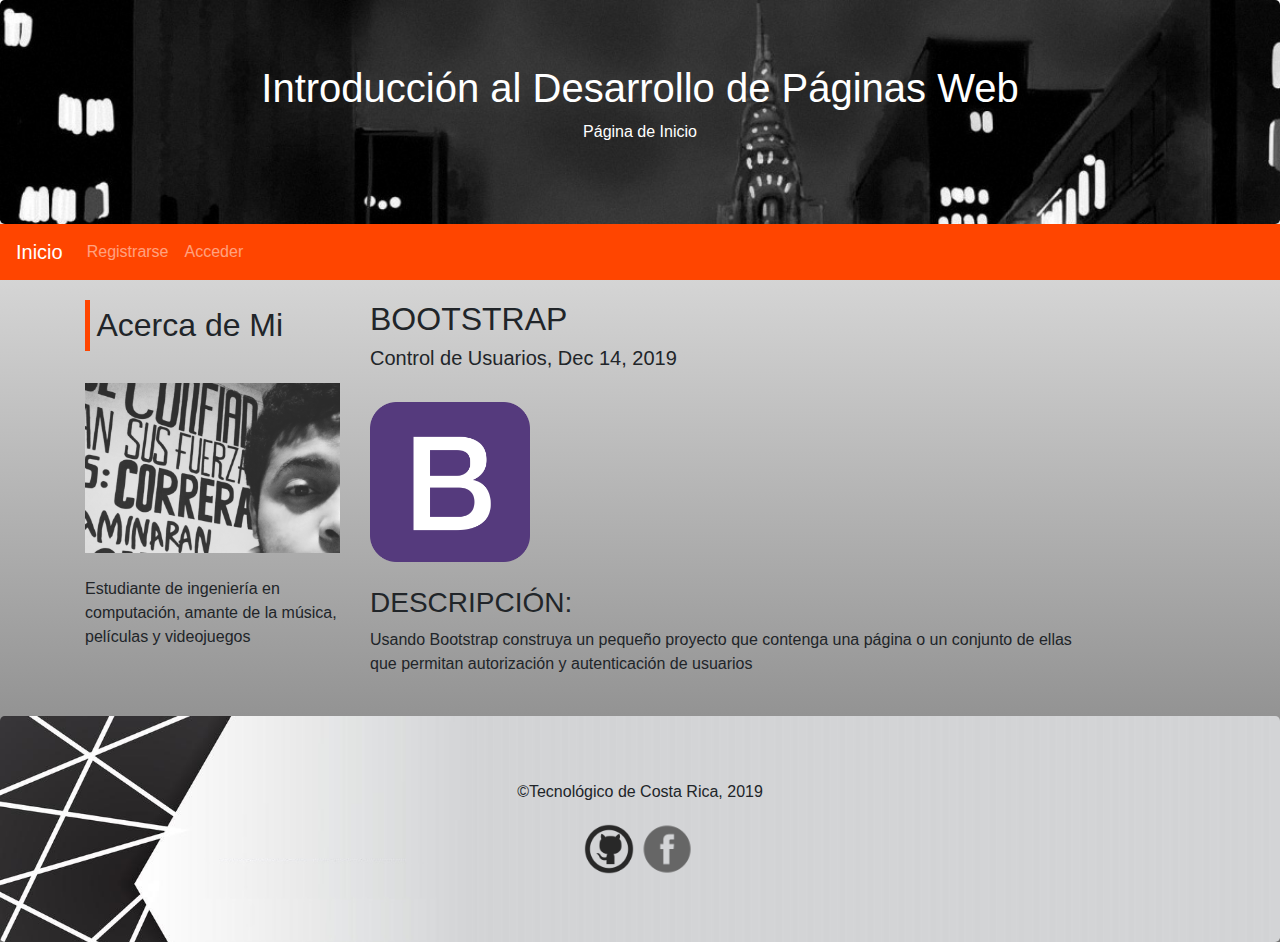
<file: index.html>
<!DOCTYPE html>
<html lang="en">
<head>
  <title>Inicio</title>
  <meta charset="utf-8">
  <meta name="viewport" content="width=device-width, initial-scale=1">
  <link rel="stylesheet" href="https://maxcdn.bootstrapcdn.com/bootstrap/4.4.1/css/bootstrap.min.css">
  <script src="https://ajax.googleapis.com/ajax/libs/jquery/3.4.1/jquery.min.js"></script>
  <script src="https://cdnjs.cloudflare.com/ajax/libs/popper.js/1.16.0/umd/popper.min.js"></script>
  <script src="https://maxcdn.bootstrapcdn.com/bootstrap/4.4.1/js/bootstrap.min.js"></script>
  <link rel="stylesheet" type="text/css" href="CSS/estilosinicio.css">
</head>
<body>

<div class="jumbotron text-center" style="margin-bottom:0" id = "encabezadoinicio">
  <h1 id = "datosencabezadoinicio">Introducción al Desarrollo de Páginas Web</h1>
  <p id = "datosencabezadoinicio">Página de Inicio</p> 
</div>

<nav class="navbar navbar-expand-sm navbar-dark" id="bg-orange">
  <a class="navbar-brand" href="index.html">Inicio</a>
  <button class="navbar-toggler" type="button" data-toggle="collapse" data-target="#collapsibleNavbar">
    <span class="navbar-toggler-icon"></span>
  </button>
  <div class="collapse navbar-collapse" id="collapsibleNavbar">
    <ul class="navbar-nav">
      <li class="nav-item">
        <a class="nav-link" href="registro.html">Registrarse</a>
      </li>
      <li class="nav-item">
        <a class="nav-link" href="autenticacion.html">Acceder</a>
      </li> 
    </ul>
  </div>  
</nav>

<div class="container" style="margin-top:20px">
  <div class="row">
    <div class="col-sm-3">
      <h2 id="acercadetitle">Acerca de Mi</h2>
      <br>
      <div class="mifoto"></div>
      <br>
      <p>Estudiante de ingeniería en computación, amante de la música, películas y videojuegos</p>
      
    </div>
    <div class="col-sm-8">
      <h2>BOOTSTRAP</h2>
      <h5>Control de Usuarios, Dec 14, 2019</h5>
      <br>
      <div class="bootstrapimg"></div>
      <br>
      <h3>DESCRIPCIÓN:</h3>
      <p>Usando Bootstrap construya un pequeño proyecto que contenga una página o un conjunto de ellas que permitan autorización y autenticación de usuarios</p>
      <br>
    </div>
  </div>
</div>

<div class="jumbotron text-center" style="margin-bottom:0" id = "piepagina">
  <p>©Tecnológico de Costa Rica, 2019</p>
  <a href="https://github.com/ArlemGabriel/PortafolioWeb">
      <img src="Recursos/icongit.png" alt="Icono Git" id="icongit">
  </a>
  <a href="https://www.facebook.com/arlemgabriel.brenesaguilar">
    <img src="Recursos/iconfb.png" alt="Icono Facebook" width="200" height="200" id="iconfb">
</a>
</div>

</body>
</html>
</file>
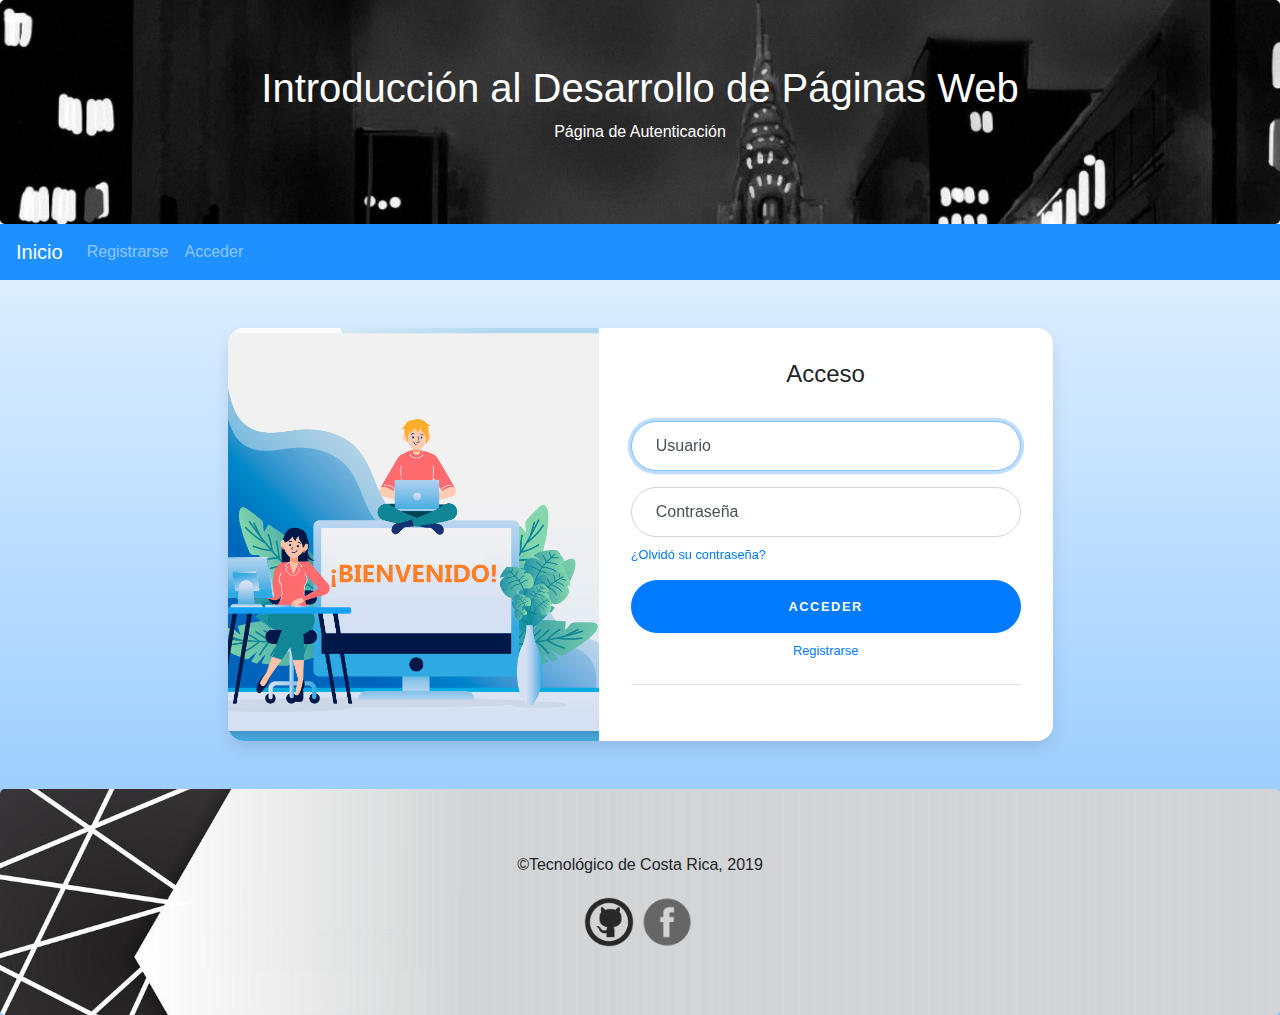
<file: autenticacion.html>
<!DOCTYPE html>
<html lang="en">
<head>
  <title>Acceso de Usuarios</title>
  <meta charset="utf-8">
  <meta name="viewport" content="width=device-width, initial-scale=1">
  <link rel="stylesheet" href="https://maxcdn.bootstrapcdn.com/bootstrap/4.4.1/css/bootstrap.min.css">
  <script src="https://ajax.googleapis.com/ajax/libs/jquery/3.4.1/jquery.min.js"></script>
  <script src="https://cdnjs.cloudflare.com/ajax/libs/popper.js/1.16.0/umd/popper.min.js"></script>
  <script src="https://maxcdn.bootstrapcdn.com/bootstrap/4.4.1/js/bootstrap.min.js"></script>
  <link rel="stylesheet" type="text/css" href="CSS/estilosautenticacion.css">
  <script src="js/autenticacion.js"></script>
</head>
<body>

<div class="jumbotron text-center" style="margin-bottom:0" id = "encabezadoinicio">
  <h1 id = "datosencabezadoinicio">Introducción al Desarrollo de Páginas Web</h1>
  <p id = "datosencabezadoinicio">Página de Autenticación</p>
</div>

<nav class="navbar navbar-expand-sm navbar-dark" id="bg-orange">
  <a class="navbar-brand" href="index.html">Inicio</a>
  <button class="navbar-toggler" type="button" data-toggle="collapse" data-target="#collapsibleNavbar">
    <span class="navbar-toggler-icon"></span>
  </button>
  <div class="collapse navbar-collapse" id="collapsibleNavbar">
    <ul class="navbar-nav">
      <li class="nav-item">
        <a class="nav-link" href="registro.html">Registrarse</a>
      </li>
      <li class="nav-item">
        <a class="nav-link" href="autenticacion.html">Acceder</a>
      </li> 
    </ul>
  </div>  
</nav>
<div class="container">
  <div class="row">
    <div class="col-lg-10 col-xl-9 mx-auto">
      <div class="card card-signin flex-row my-5">
        <div class="card-img-left d-none d-md-flex">
           <!-- Background image for card set in CSS! -->
        </div>
        <div class="card-body">
          <h5 class="card-title text-center">Acceso</h5>
          <form class="form-signin" action="perfilusuario.html" onsubmit="return validarusuariotemp();">
            <div class="form-label-group">
              <input type="text" id="authusuario" class="form-control" placeholder="Authusername" required autofocus>
              <label for="authusuario">Usuario</label>
            </div>

            <div class="form-label-group">
              <input type="password" id="authpass" class="form-control" placeholder="Authpassword" required>
              <label for="authpass">Contraseña</label>
              <a class="d-block text-left mt-2 small" href="recuperarcontraseña.html">¿Olvidó su contraseña?</a>
            </div>

            <div class="alert alert-danger fade show" style="display:none;" role="alert" id="authalert">
              <strong>Error: </strong> Usuario Inválido
            </div>
            <button class="btn btn-lg btn-primary btn-block text-uppercase" type="submit">Acceder</button>
            <a class="d-block text-center mt-2 small" href="registro.html">Registrarse</a>
            <hr class="my-4">
          </form>
        </div>
      </div>
    </div>
  </div>
</div>

<div class="jumbotron text-center" style="margin-bottom:0" id = "piepagina">
  <p>©Tecnológico de Costa Rica, 2019</p>
  <a href="https://github.com/ArlemGabriel/PortafolioWeb">
      <img src="Recursos/icongit.png" alt="Icono Git" id="icongit">
  </a>
  <a href="https://www.facebook.com/arlemgabriel.brenesaguilar">
    <img src="Recursos/iconfb.png" alt="Icono Facebook" width="200" height="200" id="iconfb">
</a>
</div>

</body>
</html>
</file>
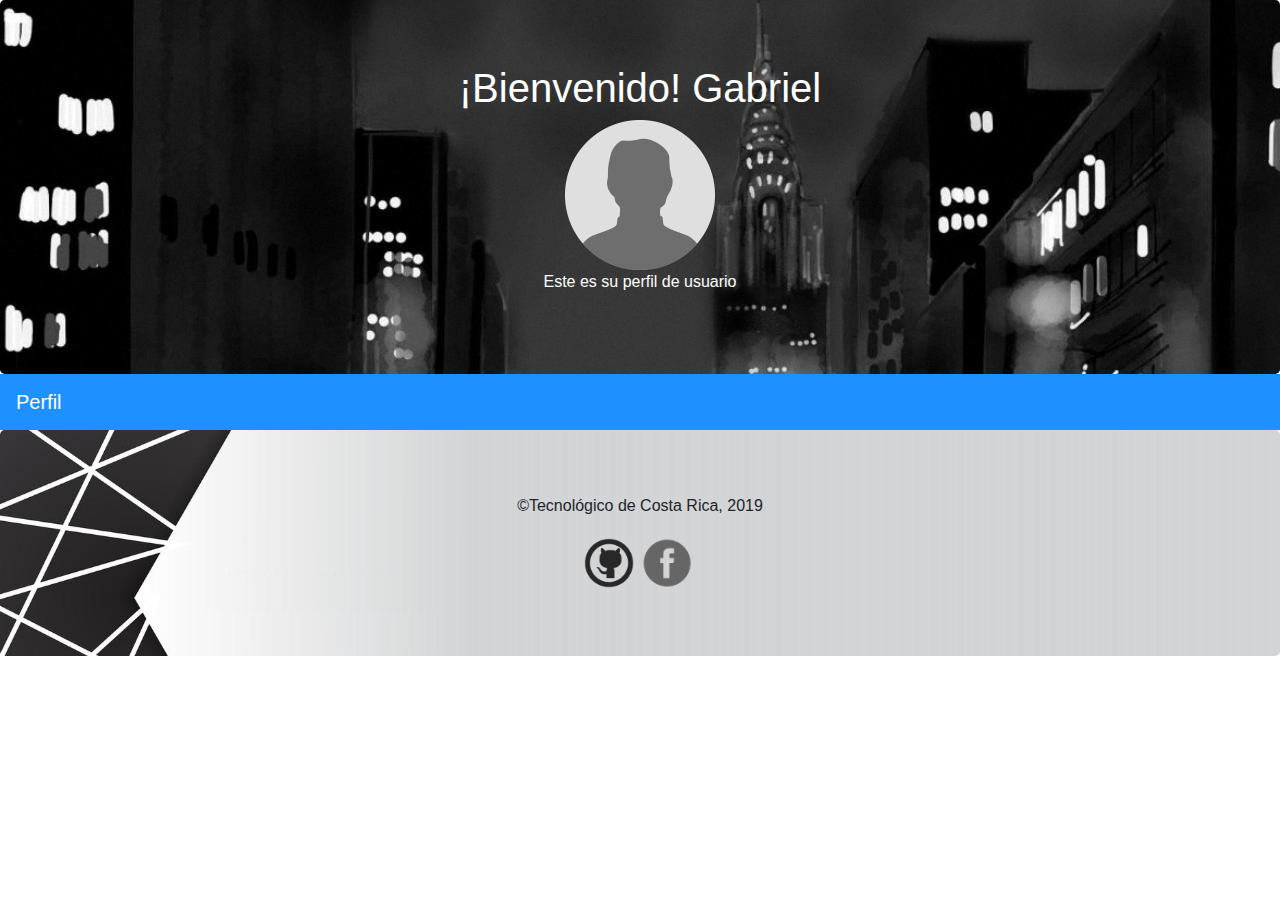
<file: perfilusuario.html>
<!DOCTYPE html>
<html lang="en">
<head>
  <title>Registro de Usuarios</title>
  <meta charset="utf-8">
  <meta name="viewport" content="width=device-width, initial-scale=1">
  <link rel="stylesheet" href="https://maxcdn.bootstrapcdn.com/bootstrap/4.4.1/css/bootstrap.min.css">
  <script src="https://ajax.googleapis.com/ajax/libs/jquery/3.4.1/jquery.min.js"></script>
  <script src="https://cdnjs.cloudflare.com/ajax/libs/popper.js/1.16.0/umd/popper.min.js"></script>
  <script src="https://maxcdn.bootstrapcdn.com/bootstrap/4.4.1/js/bootstrap.min.js"></script>
  <link rel="stylesheet" type="text/css" href="CSS/estilosperfil.css">
</head>
<body>

<div class="jumbotron text-center" style="margin-bottom:0" id = "encabezadoinicio">
  <h1 id = "datosencabezadoinicio">¡Bienvenido! Gabriel</h1>
  <div class="container">           
    <img src="Recursos/usericon.png" class="img-circle" alt="Cinque Terre" width="150" height="150"> 
  </div>
  <p id = "datosencabezadoinicio">Este es su perfil de usuario</p> 
</div>

<nav class="navbar navbar-expand-sm navbar-dark" id="bg-orange">
  <a class="navbar-brand" href="perfilusuario.html">Perfil</a>
  <button class="navbar-toggler" type="button" data-toggle="collapse" data-target="#collapsibleNavbar">
    <span class="navbar-toggler-icon"></span>
  </button>
  <!--div class="collapse navbar-collapse" id="collapsibleNavbar">
    <ul class="navbar-nav">
      <li class="nav-item">
        <a class="nav-link" href="#">Accion#1</a>
      </li>
      <li class="nav-item">
        <a class="nav-link" href="#">Accion#2</a>
      </li> 
    </ul>
  </div!-->  
</nav>


<div class="jumbotron text-center" style="margin-bottom:0" id = "piepagina">
  <p>©Tecnológico de Costa Rica, 2019</p>
  <a href="https://github.com/ArlemGabriel/PortafolioWeb">
      <img src="Recursos/icongit.png" alt="Icono Git" id="icongit">
  </a>
  <a href="https://www.facebook.com/arlemgabriel.brenesaguilar">
    <img src="Recursos/iconfb.png" alt="Icono Facebook" width="200" height="200" id="iconfb">
</a>
</div>

</body>
</html>
</file>
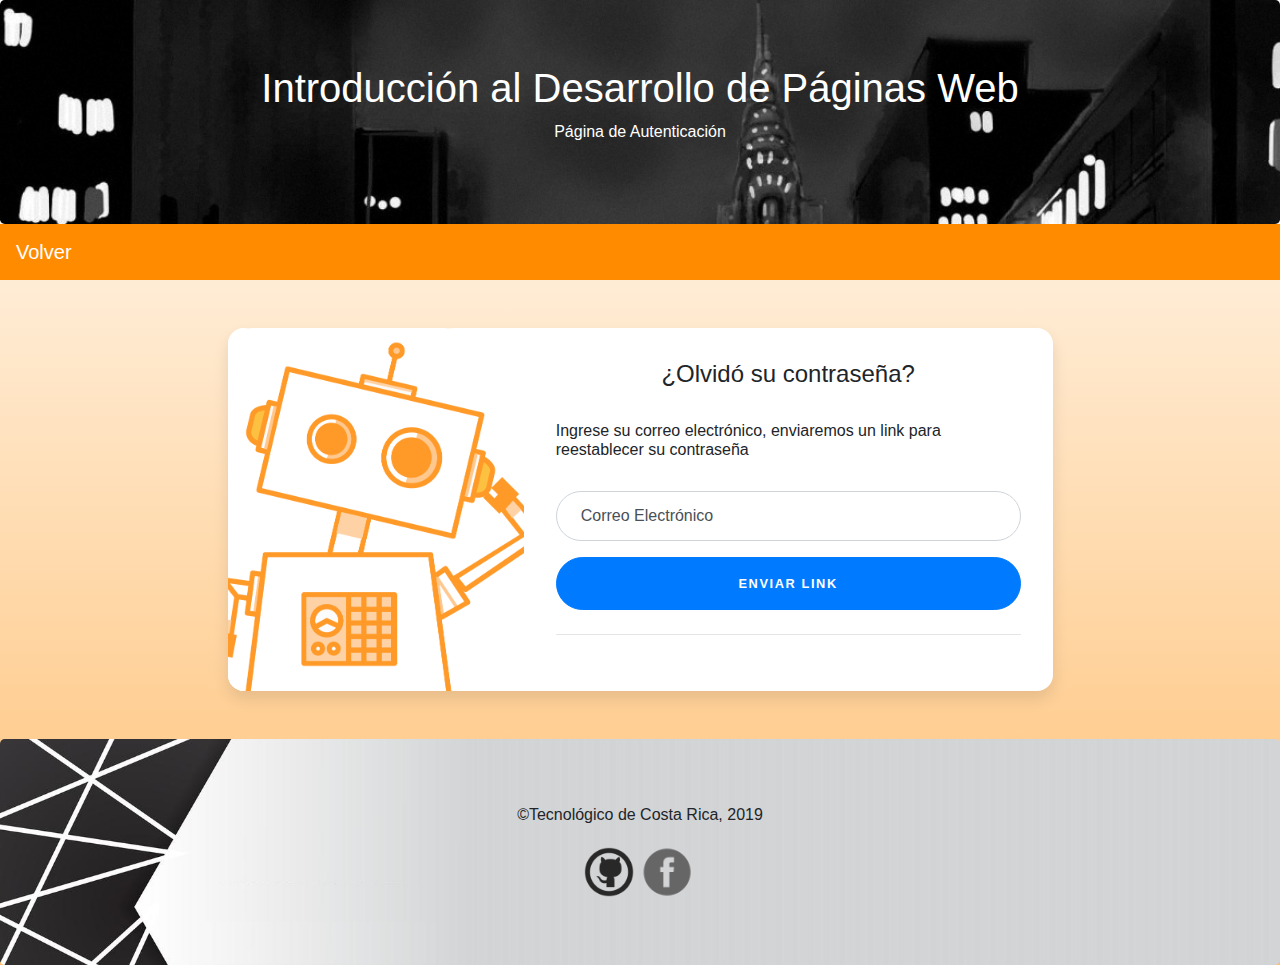
<file: recuperarcontraseña.html>
<!DOCTYPE html>
<html lang="en">
<head>
  <title>Acceso de Usuarios</title>
  <meta charset="utf-8">
  <meta name="viewport" content="width=device-width, initial-scale=1">
  <link rel="stylesheet" href="https://maxcdn.bootstrapcdn.com/bootstrap/4.4.1/css/bootstrap.min.css">
  <script src="https://ajax.googleapis.com/ajax/libs/jquery/3.4.1/jquery.min.js"></script>
  <script src="https://cdnjs.cloudflare.com/ajax/libs/popper.js/1.16.0/umd/popper.min.js"></script>
  <script src="https://maxcdn.bootstrapcdn.com/bootstrap/4.4.1/js/bootstrap.min.js"></script>
  <link rel="stylesheet" type="text/css" href="CSS/estilosrecuperarcontra.css">
</head>
<body>

<div class="jumbotron text-center" style="margin-bottom:0" id = "encabezadoinicio">
  <h1 id = "datosencabezadoinicio">Introducción al Desarrollo de Páginas Web</h1>
  <p id = "datosencabezadoinicio">Página de Autenticación</p>
</div>

<nav class="navbar navbar-expand-sm navbar-dark" id="bg-orange">
  <a class="navbar-brand" href="index.html">Volver</a>
  <button class="navbar-toggler" type="button" data-toggle="collapse" data-target="#collapsibleNavbar">
    <span class="navbar-toggler-icon"></span>
  </button>
</nav>
<div class="container">
  <div class="row">
    <div class="col-lg-10 col-xl-9 mx-auto">
      <div class="card card-signin flex-row my-5">
        <div class="card-img-left d-none d-md-flex">
           <!-- Background image for card set in CSS! -->
        </div>
        <div class="card-body">
          <h5 class="card-title text-center">¿Olvidó su contraseña?</h5>
          <h6>Ingrese su correo electrónico, enviaremos un link para reestablecer su contraseña</h6>
          <br>
          <form class="form-signin">
            <div class="form-label-group">
                <input type="email" id="inputEmail" class="form-control" placeholder="Email address" required>
                <label for="inputEmail">Correo Electrónico</label>
              </div>

            <button class="btn btn-lg btn-primary btn-block text-uppercase" type="submit">Enviar Link</button>
            <hr class="my-4">
          </form>
        </div>
      </div>
    </div>
  </div>
</div>

<div class="jumbotron text-center" style="margin-bottom:0" id = "piepagina">
  <p>©Tecnológico de Costa Rica, 2019</p>
  <a href="https://github.com/ArlemGabriel/PortafolioWeb">
      <img src="Recursos/icongit.png" alt="Icono Git" id="icongit">
  </a>
  <a href="https://www.facebook.com/arlemgabriel.brenesaguilar">
    <img src="Recursos/iconfb.png" alt="Icono Facebook" width="200" height="200" id="iconfb">
</a>
</div>

</body>
</html>
</file>
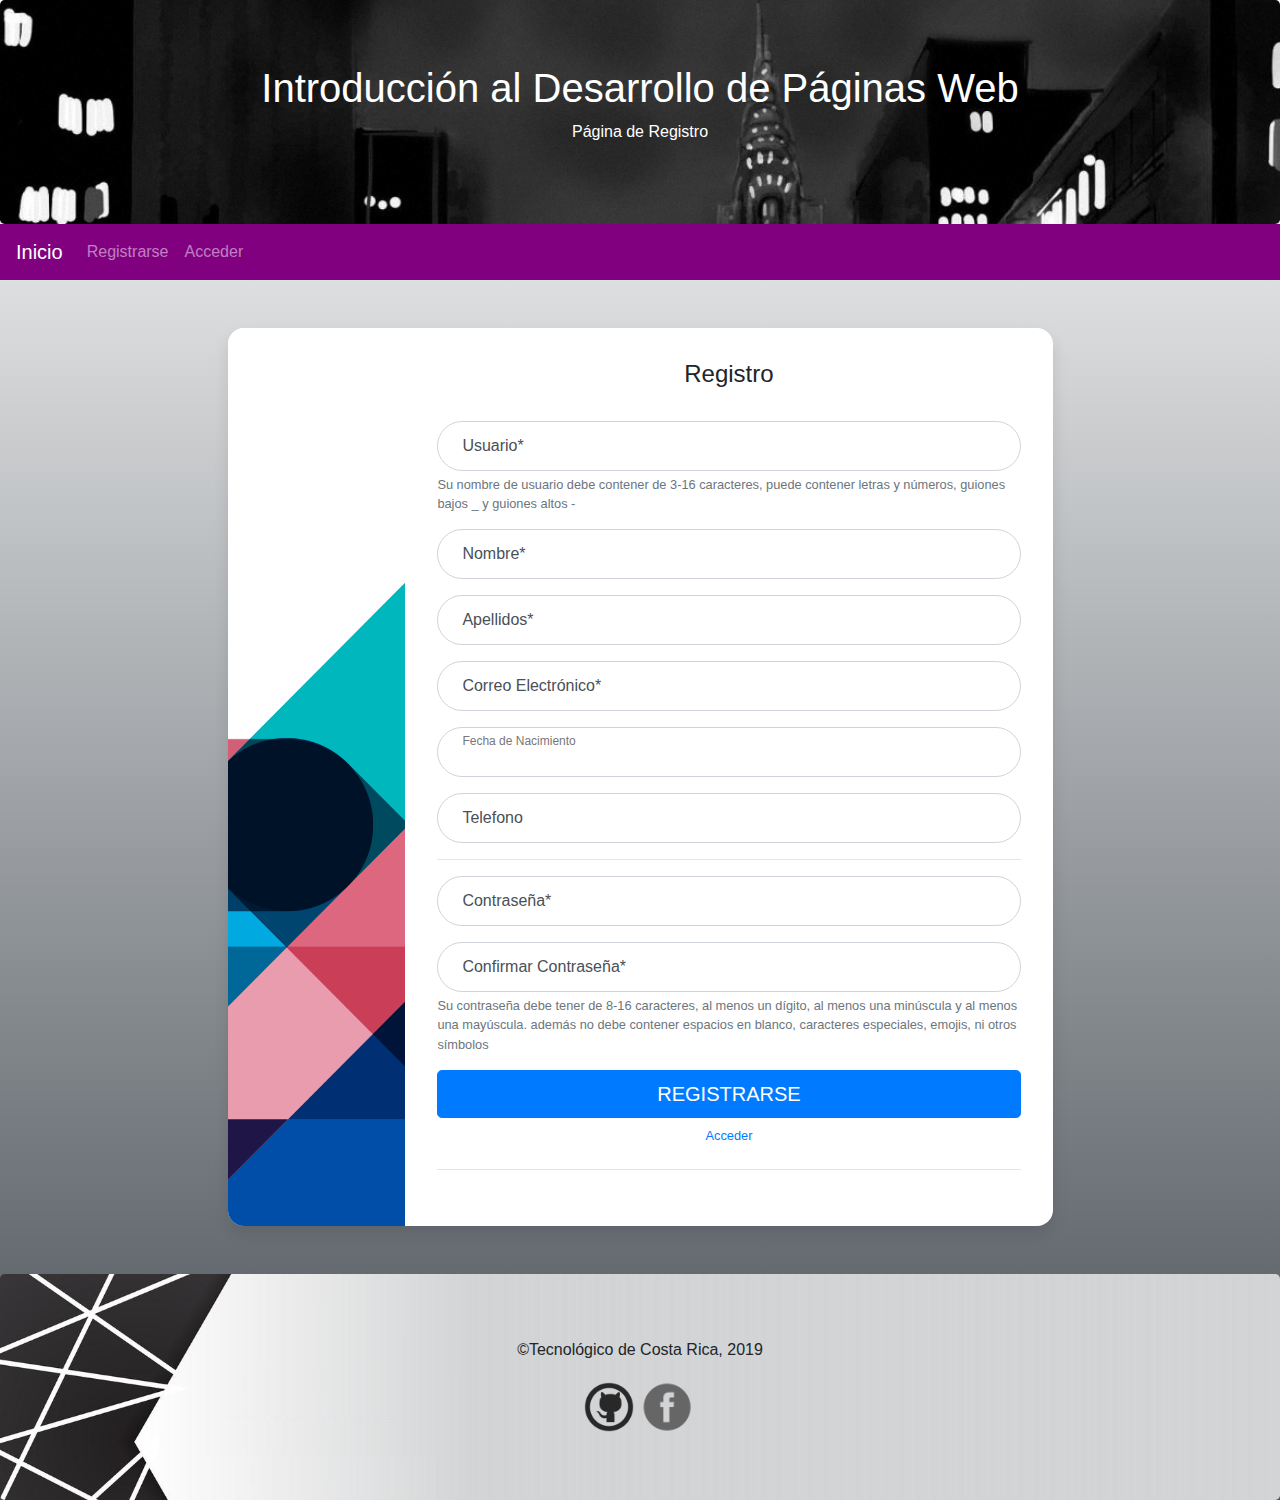
<file: registro.html>
<!DOCTYPE html>
<html lang="en">
<head>
  <title>Registro de Usuarios</title>
  <meta charset="utf-8">
  <meta name="viewport" content="width=device-width, initial-scale=1">
   <!-- JQuery -->
  <script src="https://code.jquery.com/jquery-3.4.1.slim.min.js" integrity="sha384-J6qa4849blE2+poT4WnyKhv5vZF5SrPo0iEjwBvKU7imGFAV0wwj1yYfoRSJoZ+n" crossorigin="anonymous"></script>
   <!-- Popper -->
  <script src="https://cdn.jsdelivr.net/npm/popper.js@1.16.0/dist/umd/popper.min.js" integrity="sha384-Q6E9RHvbIyZFJoft+2mJbHaEWldlvI9IOYy5n3zV9zzTtmI3UksdQRVvoxMfooAo" crossorigin="anonymous"></script>
   <!-- BootStrap 4.4.1 -->
  <link rel="stylesheet" href="https://stackpath.bootstrapcdn.com/bootstrap/4.4.1/css/bootstrap.min.css" integrity="sha384-Vkoo8x4CGsO3+Hhxv8T/Q5PaXtkKtu6ug5TOeNV6gBiFeWPGFN9MuhOf23Q9Ifjh" crossorigin="anonymous">
   <!-- JavaScript 4.4.1 -->
  <script src="https://stackpath.bootstrapcdn.com/bootstrap/4.4.1/js/bootstrap.min.js" integrity="sha384-wfSDF2E50Y2D1uUdj0O3uMBJnjuUD4Ih7YwaYd1iqfktj0Uod8GCExl3Og8ifwB6" crossorigin="anonymous"></script>
  <!-- Hoja de Estilo CSS Registro -->
  <link rel="stylesheet" type="text/css" href="CSS/estilosregistro.css">
  <!-- Script DatePicker-->
  <link rel="stylesheet" type = "text/css" href="libs/bootstrap-datepicker/css/bootstrap-datepicker.css">
  <script src="libs/bootstrap-datepicker/js/bootstrap-datepicker.min.js"></script>


</head>

<body>
<div class="jumbotron text-center" style="margin-bottom:0" id = "encabezadoinicio">
  <h1 id = "datosencabezadoinicio">Introducción al Desarrollo de Páginas Web</h1>
  <p id = "datosencabezadoinicio">Página de Registro</p> 
</div>
<nav class="navbar navbar-expand-sm navbar-dark" id="bg-orange">
  <a class="navbar-brand" href="index.html">Inicio</a>
  <button class="navbar-toggler" type="button" data-toggle="collapse" data-target="#collapsibleNavbar">
    <span class="navbar-toggler-icon"></span>
  </button>
  <div class="collapse navbar-collapse" id="collapsibleNavbar">
    <ul class="navbar-nav">
      <li class="nav-item">
        <a class="nav-link" href="registro.html">Registrarse</a>
      </li>
      <li class="nav-item">
        <a class="nav-link" href="autenticacion.html">Acceder</a>
      </li> 
    </ul>
  </div>  
</nav>

<div class="container">
    <div class="row">
      <div class="col-lg-10 col-xl-9 mx-auto">
        <div class="card card-signin flex-row my-5">
          <div class="card-img-left d-none d-md-flex">
             <!-- Background image for card set in CSS! -->
          </div>
          <div class="card-body">
            <h5 class="card-title text-center">Registro</h5>
            <form class="form-register" action="registroexitoso.html" onsubmit="return validar();">

              <div class="form-label-group">
                <input type="text" id="inputUserame" class="form-control" placeholder="Username">
                <small id="passwordHelpBlock" class="form-text text-muted">
                  Su nombre de usuario debe contener de 3-16 caracteres, puede contener letras y números, guiones bajos _ y guiones altos -
                </small>
                <label for="inputUserame">Usuario*</label>
              </div>
              
              
              <div class="alert alert-danger fade show" style="display:none;" role="alert" id="usuarioalert">
                <strong>Error: </strong> Formato de nombre de usuario inválido
              </div>

              <div class="form-label-group">
                <input type="text" id="inputName" class="form-control" placeholder="Name">
                <label for="inputName">Nombre*</label>
              </div>

              <div class="form-label-group">
                <input type="text" id="inputLastName" class="form-control" placeholder="LastName">
                <label for="inputLastName">Apellidos*</label>
              </div>

              <div class="alert alert-danger fade show" style="display:none;" role="alert" id="nombreapellidosalert">
                <strong>Error: </strong> Los campos de nombre y apellido solamente deben contener letras
              </div>

              <div class="form-label-group">
                <input type="email" id="inputEmail" class="form-control" placeholder="Email address">
                <label for="inputEmail">Correo Electrónico*</label>
              </div>

              <div class="alert alert-danger fade show" style="display:none;" role="alert" id="formatocorreoalert">
                <strong>Error: </strong> Formato de correo inválido
              </div>

                <div class="form-label-group date ag-date">
                  <input type="text" id="inputBirth" class="form-control">
                  <label for="inputBirth">Fecha de Nacimiento</label>
                  <span class="input-group-addon">
                  </span>
                </div>
              <script src="js/registro.js"></script>
         
              <div class="form-label-group">
                <input type="number" id="inputNumber" class="form-control" placeholder="Phone Number">
                <label for="inputNumber">Telefono</label>
              </div>
              <div class="alert alert-danger fade show" style="display:none;" role="alert" id="telefonoalert">
                <strong>Error: </strong> Formato de télefono inválido
              </div>
              <hr>

              <div class="form-label-group">
                <input type="password" id="inputPassword" class="form-control" placeholder="Password">
                <label for="inputPassword">Contraseña*</label>
              </div>

              <div class="alert alert-danger fade show" style="display:none;" role="alert" id="passwordalert">
                <strong>Error: </strong> Formato de contraseña inválido
              </div>
              
              <div class="form-label-group">
                <input type="password" id="inputConfirmPassword" class="form-control" placeholder="Password">
                <small id="passwordHelpBlock" class="form-text text-muted">
                  Su contraseña debe tener de 8-16 caracteres, al menos un dígito, al menos una minúscula y al menos una mayúscula.
                  además no debe contener espacios en blanco, caracteres especiales, emojis, ni otros símbolos
                </small>
                <label for="inputConfirmPassword">Confirmar Contraseña*</label>
              </div>

              <div class="alert alert-danger fade show" style="display:none;" role="alert" id="passwordconfalert">
                <strong>Error: </strong> Las contraseñas no coinciden
              </div>
              <div class="alert alert-danger fade show" style="display:none;" role="alert" id="camposobligatoriosalert">
                <strong>Error: </strong> Los campos con * son obligatorios
              </div>

              <button class="btn btn-lg btn-primary btn-block text-uppercase" type="submit">Registrarse</button>
              <a class="d-block text-center mt-2 small" href="autenticacion.html">Acceder</a>
              <hr class="my-4">
            </form>
          </div>
        </div>
      </div>
    </div>
</div>



<div class="jumbotron text-center" style="margin-bottom:0" id = "piepagina">
  <p>©Tecnológico de Costa Rica, 2019</p>
  <a href="https://github.com/ArlemGabriel/PortafolioWeb">
      <img src="Recursos/icongit.png" alt="Icono Git" id="icongit">
  </a>
  <a href="https://www.facebook.com/arlemgabriel.brenesaguilar">
    <img src="Recursos/iconfb.png" alt="Icono Facebook" width="200" height="200" id="iconfb">
</a>
</div>

</body>
</html>
</file>
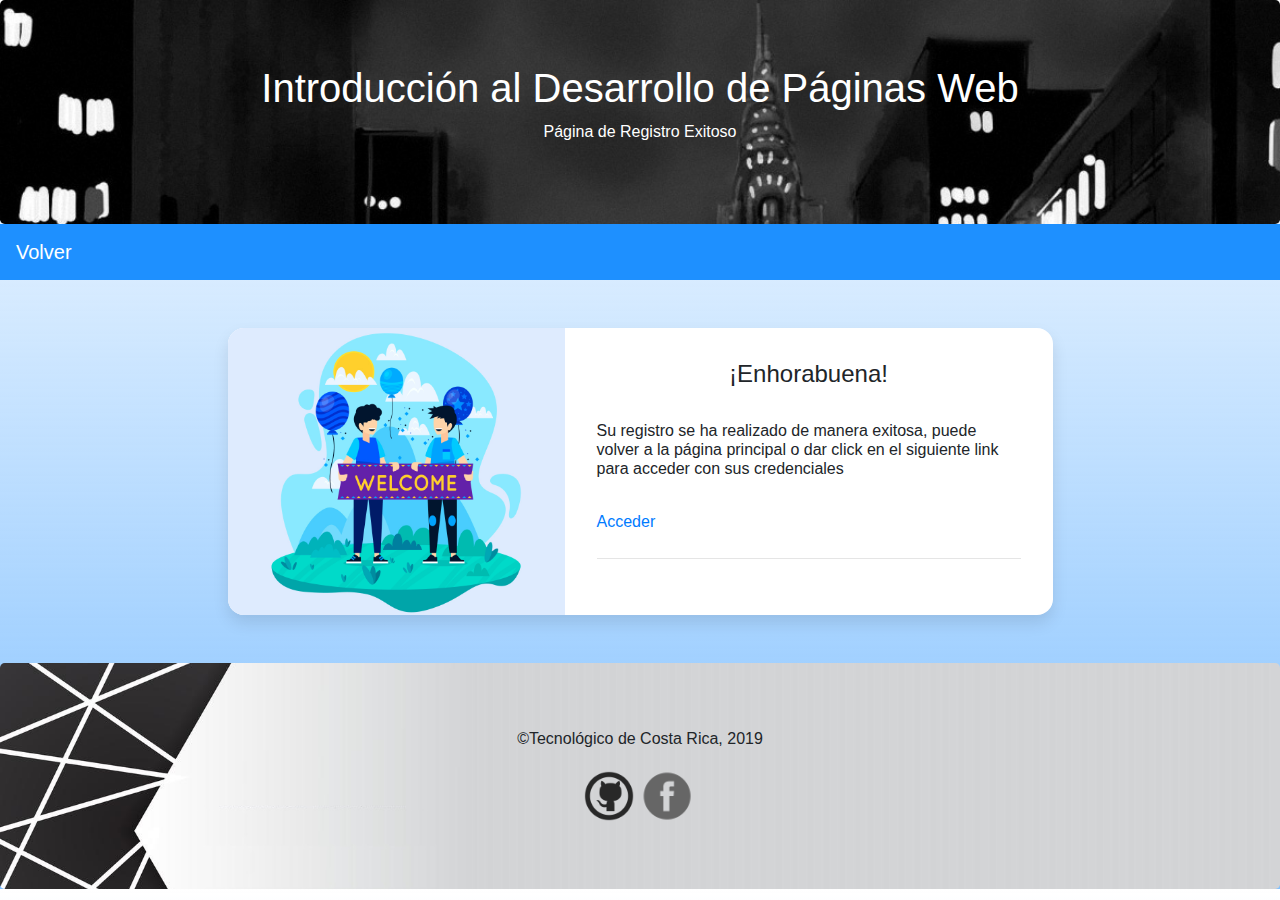
<file: registroexitoso.html>
<!DOCTYPE html>
<html lang="en">
<head>
  <title>Acceso de Usuarios</title>
  <meta charset="utf-8">
  <meta name="viewport" content="width=device-width, initial-scale=1">
  <link rel="stylesheet" href="https://maxcdn.bootstrapcdn.com/bootstrap/4.4.1/css/bootstrap.min.css">
  <script src="https://ajax.googleapis.com/ajax/libs/jquery/3.4.1/jquery.min.js"></script>
  <script src="https://cdnjs.cloudflare.com/ajax/libs/popper.js/1.16.0/umd/popper.min.js"></script>
  <script src="https://maxcdn.bootstrapcdn.com/bootstrap/4.4.1/js/bootstrap.min.js"></script>
  <link rel="stylesheet" type="text/css" href="CSS/estiloregistroexitoso.css">
</head>
<body>

<div class="jumbotron text-center" style="margin-bottom:0" id = "encabezadoinicio">
  <h1 id = "datosencabezadoinicio">Introducción al Desarrollo de Páginas Web</h1>
  <p id = "datosencabezadoinicio">Página de Registro Exitoso</p>
</div>

<nav class="navbar navbar-expand-sm navbar-dark" id="bg-orange">
  <a class="navbar-brand" href="index.html">Volver</a>
  <button class="navbar-toggler" type="button" data-toggle="collapse" data-target="#collapsibleNavbar">
    <span class="navbar-toggler-icon"></span>
  </button>
</nav>
<div class="container">
  <div class="row">
    <div class="col-lg-10 col-xl-9 mx-auto">
      <div class="card card-signin flex-row my-5">
        <div class="card-img-left d-none d-md-flex">
           <!-- Background image for card set in CSS! -->
        </div>
        <div class="card-body">
          <h5 class="card-title text-center">¡Enhorabuena!</h5>
          <h6>Su registro se ha realizado de manera exitosa, puede volver a la página principal o dar click en el siguiente link para acceder con sus credenciales</h6>
          <br>
          <a href="autenticacion.html">Acceder</a>
          <form class="form-signin">
            <hr class="my-4">
          </form>
        </div>
      </div>
    </div>
  </div>
</div>

<div class="jumbotron text-center" style="margin-bottom:0" id = "piepagina">
  <p>©Tecnológico de Costa Rica, 2019</p>
  <a href="https://github.com/ArlemGabriel/PortafolioWeb">
      <img src="Recursos/icongit.png" alt="Icono Git" id="icongit">
  </a>
  <a href="https://www.facebook.com/arlemgabriel.brenesaguilar">
    <img src="Recursos/iconfb.png" alt="Icono Facebook" width="200" height="200" id="iconfb">
  </a>
</div>

</body>
</html>
</file>
<file: CSS/estilosinicio.css>
#encabezadoinicio{
    background-image: url(../Recursos/city.jpg);
    background-size: cover;
}
#piepagina{
    background-image: url(../Recursos/bgfooter.jpg);
    background-size: cover;
}
.bootstrapimg{
    background-image: url(../Recursos/bootstraplogo.png);
    background-size: cover;
    height: 10em;
    width: 10em;
}
#datosencabezadoinicio{
    color: white;
}
#submenuinicio{
    text-align: right;
}
.mifoto{
    height: 170px;
    background-image: url(../Recursos/mifoto.jpg);
    background-size: cover;
}
#bg-orange{
    background-color:orangered;
}
#icongit{
    width:50px;
    height:50px;
}
#iconfb{
    width:58px;
    height:58px;
}
.fakeimg {
    height: 200px;
    background: #aaa;
}
#acercadetitle{
    border-left: orangered;
    border-left-style: solid;
    border-left-width: 0.175em;
    padding-left: 0.2em;
    padding-top: 0.2em;
    padding-bottom: 0.2em;
}
body {
    background: white;
    background: linear-gradient(to bottom, white, rgba(0, 0, 0, 0.555));
  }
</file>
<file: CSS/estilosautenticacion.css>
:root {
    --input-padding-x: 1.5rem;
    --input-padding-y: .75rem;
  }
  
  body {
    background: white;
    background: linear-gradient(to bottom, white, rgba(30, 143, 255, 0.555));
  }
  
  .card-signin {
    border: 0;
    border-radius: 1rem;
    box-shadow: 0 0.5rem 1rem 0 rgba(0, 0, 0, 0.1);
    overflow: hidden;
  }
  
  .card-signin .card-title {
    margin-bottom: 2rem;
    font-weight: 300;
    font-size: 1.5rem;
  }
  
  .card-signin .card-img-left {
    width: 45%;
    /* Link to your background image using in the property below! */
    background: scroll center url("../Recursos/bgauth.png");
    background-size: cover;
  }
  
  .card-signin .card-body {
    padding: 2rem;
  }
  
  .form-signin {
    width: 100%;
  }
  
  .form-signin .btn {
    font-size: 80%;
    border-radius: 5rem;
    letter-spacing: .1rem;
    font-weight: bold;
    padding: 1rem;
    transition: all 0.2s;
  }
  
  .form-label-group {
    position: relative;
    margin-bottom: 1rem;
  }
  
  .form-label-group input {
    height: auto;
    border-radius: 2rem;
  }
  
  .form-label-group>input,
  .form-label-group>label {
    padding: var(--input-padding-y) var(--input-padding-x);
  }
  
  .form-label-group>label {
    position: absolute;
    top: 0;
    left: 0;
    display: block;
    width: 100%;
    margin-bottom: 0;
    /* Override default `<label>` margin */
    line-height: 1.5;
    color: #495057;
    border: 1px solid transparent;
    border-radius: .25rem;
    transition: all .1s ease-in-out;
  }
  
  .form-label-group input::-webkit-input-placeholder {
    color: transparent;
  }
  
  .form-label-group input:-ms-input-placeholder {
    color: transparent;
  }
  
  .form-label-group input::-ms-input-placeholder {
    color: transparent;
  }
  
  .form-label-group input::-moz-placeholder {
    color: transparent;
  }
  
  .form-label-group input::placeholder {
    color: transparent;
  }
  
  .form-label-group input:not(:placeholder-shown) {
    padding-top: calc(var(--input-padding-y) + var(--input-padding-y) * (2 / 3));
    padding-bottom: calc(var(--input-padding-y) / 3);
  }
  
  .form-label-group input:not(:placeholder-shown)~label {
    padding-top: calc(var(--input-padding-y) / 3);
    padding-bottom: calc(var(--input-padding-y) / 3);
    font-size: 12px;
    color: #777;
  }

#encabezadoinicio{
    background-image: url(../Recursos/city.jpg);
    background-size: cover;
}
#piepagina{
    background-image: url(../Recursos/bgfooter.jpg);
    background-size: cover;
}

#datosencabezadoinicio{
    color: white;
}
#submenuinicio{
    text-align: right;
}
#encabezadoinicio{
    background-image: url(../Recursos/city.jpg);
    background-size: cover;
}
#piepagina{
    background-image: url(../Recursos/bgfooter.jpg);
    background-size: cover;
}

#datosencabezadoinicio{
    color: white;
}
#submenuinicio{
    text-align: right;
}

#bg-orange{
    background-color:dodgerblue;
}
#icongit{
    width:50px;
    height:50px;
}
#iconfb{
    width:58px;
    height:58px;
}
</file>
<file: CSS/estilosperfil.css>
#encabezadoinicio{
    background-image: url(../Recursos/city.jpg);
    background-size: cover;
}
#piepagina{
    background-image: url(../Recursos/bgfooter.jpg);
    background-size: cover;
}

#datosencabezadoinicio{
    color: white;
}
#submenuinicio{
    text-align: right;
}

#bg-orange{
    background-color: dodgerblue;
}
#icongit{
    width:50px;
    height:50px;
}
#iconfb{
    width:58px;
    height:58px;
}
</file>
<file: CSS/estilosrecuperarcontra.css>
:root {
    --input-padding-x: 1.5rem;
    --input-padding-y: .75rem;
  }
  
  body {
    background: white;
    background: linear-gradient(to bottom, white, rgba(255, 140, 0, 0.555));
  }
  
  .card-signin {
    border: 0;
    border-radius: 1rem;
    box-shadow: 0 0.5rem 1rem 0 rgba(0, 0, 0, 0.1);
    overflow: hidden;
  }
  
  .card-signin .card-title {
    margin-bottom: 2rem;
    font-weight: 300;
    font-size: 1.5rem;
  }
  
  .card-signin .card-img-left {
    width: 45%;
    /* Link to your background image using in the property below! */
    background: scroll center url("../Recursos/olvidopass.png");
    background-size: cover;
  }
  
  .card-signin .card-body {
    padding: 2rem;
  }
  
  .form-signin {
    width: 100%;
  }
  
  .form-signin .btn {
    font-size: 80%;
    border-radius: 5rem;
    letter-spacing: .1rem;
    font-weight: bold;
    padding: 1rem;
    transition: all 0.2s;
  }
  
  .form-label-group {
    position: relative;
    margin-bottom: 1rem;
  }
  
  .form-label-group input {
    height: auto;
    border-radius: 2rem;
  }
  
  .form-label-group>input,
  .form-label-group>label {
    padding: var(--input-padding-y) var(--input-padding-x);
  }
  
  .form-label-group>label {
    position: absolute;
    top: 0;
    left: 0;
    display: block;
    width: 100%;
    margin-bottom: 0;
    /* Override default `<label>` margin */
    line-height: 1.5;
    color: #495057;
    border: 1px solid transparent;
    border-radius: .25rem;
    transition: all .1s ease-in-out;
  }
  
  .form-label-group input::-webkit-input-placeholder {
    color: transparent;
  }
  
  .form-label-group input:-ms-input-placeholder {
    color: transparent;
  }
  
  .form-label-group input::-ms-input-placeholder {
    color: transparent;
  }
  
  .form-label-group input::-moz-placeholder {
    color: transparent;
  }
  
  .form-label-group input::placeholder {
    color: transparent;
  }
  
  .form-label-group input:not(:placeholder-shown) {
    padding-top: calc(var(--input-padding-y) + var(--input-padding-y) * (2 / 3));
    padding-bottom: calc(var(--input-padding-y) / 3);
  }
  
  .form-label-group input:not(:placeholder-shown)~label {
    padding-top: calc(var(--input-padding-y) / 3);
    padding-bottom: calc(var(--input-padding-y) / 3);
    font-size: 12px;
    color: #777;
  }

#encabezadoinicio{
    background-image: url(../Recursos/city.jpg);
    background-size: cover;
}
#piepagina{
    background-image: url(../Recursos/bgfooter.jpg);
    background-size: cover;
}

#datosencabezadoinicio{
    color: white;
}
#submenuinicio{
    text-align: right;
}
#encabezadoinicio{
    background-image: url(../Recursos/city.jpg);
    background-size: cover;
}
#piepagina{
    background-image: url(../Recursos/bgfooter.jpg);
    background-size: cover;
}

#datosencabezadoinicio{
    color: white;
}
#submenuinicio{
    text-align: right;
}

#bg-orange{
    background-color:darkorange;
}
#icongit{
    width:50px;
    height:50px;
}
#iconfb{
    width:58px;
    height:58px;
}
</file>
<file: CSS/estilosregistro.css>
:root {
    --input-padding-x: 1.5rem;
    --input-padding-y: .75rem;
  }
  
  body {
    background: white;
    background: linear-gradient(to bottom, white, #495057);
  }
  
  .card-signin {
    border: 0;
    border-radius: 1rem;
    box-shadow: 0 0.5rem 1rem 0 rgba(0, 0, 0, 0.1);
    overflow: hidden;
  }
  
  .card-signin .card-title {
    margin-bottom: 2rem;
    font-weight: 300;
    font-size: 1.5rem;
  }
  
  .card-signin .card-img-left {
    width: 45%;
    /* Link to your background image using in the property below! */
    background: scroll center url("../Recursos/bgregistro.png");
    background-size: cover;
  }
  
  .card-signin .card-body {
    padding: 2rem;
  }
  
  .form-signin {
    width: 100%;
  }
  
  .form-signin .btn {
    font-size: 80%;
    border-radius: 5rem;
    letter-spacing: .1rem;
    font-weight: bold;
    padding: 1rem;
    transition: all 0.2s;
  }
  
  .form-label-group {
    position: relative;
    margin-bottom: 1rem;
  }
  
  .form-label-group input {
    height: auto;
    border-radius: 2rem;
  }
  
  .form-label-group>input,
  .form-label-group>label {
    padding: var(--input-padding-y) var(--input-padding-x);
  }
  
  .form-label-group>label {
    position: absolute;
    top: 0;
    left: 0;
    display: block;
    width: 100%;
    margin-bottom: 0;
    /* Override default `<label>` margin */
    line-height: 1.5;
    color: #495057;
    border: 1px solid transparent;
    border-radius: .25rem;
    transition: all .1s ease-in-out;
  }
  
  .form-label-group input::-webkit-input-placeholder {
    color: transparent;
  }
  
  .form-label-group input:-ms-input-placeholder {
    color: transparent;
  }
  
  .form-label-group input::-ms-input-placeholder {
    color: transparent;
  }
  
  .form-label-group input::-moz-placeholder {
    color: transparent;
  }
  
  .form-label-group input::placeholder {
    color: transparent;
  }
  
  .form-label-group input:not(:placeholder-shown) {
    padding-top: calc(var(--input-padding-y) + var(--input-padding-y) * (2 / 3));
    padding-bottom: calc(var(--input-padding-y) / 3);
  }
  
  .form-label-group input:not(:placeholder-shown)~label {
    padding-top: calc(var(--input-padding-y) / 3);
    padding-bottom: calc(var(--input-padding-y) / 3);
    font-size: 12px;
    color: #777;
  }

#encabezadoinicio{
    background-image: url(../Recursos/city.jpg);
    background-size: cover;
}
#piepagina{
    background-image: url(../Recursos/bgfooter.jpg);
    background-size: cover;
}

#datosencabezadoinicio{
    color: white;
}
#submenuinicio{
    text-align: right;
}

#bg-orange{
    background-color: purple;
}
#icongit{
    width:50px;
    height:50px;
}
#iconfb{
    width:58px;
    height:58px;
}
</file>
<file: CSS/estiloregistroexitoso.css>
:root {
    --input-padding-x: 1.5rem;
    --input-padding-y: .75rem;
  }
  
  body {
    background: #777;
    background: linear-gradient(to bottom, white, rgba(30, 143, 255, 0.555));
  }
  
  .card-signin {
    border: 0;
    border-radius: 1rem;
    box-shadow: 0 0.5rem 1rem 0 rgba(0, 0, 0, 0.1);
    overflow: hidden;
  }
  
  .card-signin .card-title {
    margin-bottom: 2rem;
    font-weight: 300;
    font-size: 1.5rem;
  }
  
  .card-signin .card-img-left {
    width: 100%;
    /* Link to your background image using in the property below! */
    background: scroll center url("../Recursos/bgregistroexitoso.jpg");
    background-size: cover;
  }
  
  .card-signin .card-body {
    padding: 2rem;
  }
  
  .form-signin {
    width: 100%;
  }
  
  .form-signin .btn {
    font-size: 80%;
    border-radius: 5rem;
    letter-spacing: .1rem;
    font-weight: bold;
    padding: 1rem;
    transition: all 0.2s;
  }
  
  .form-label-group {
    position: relative;
    margin-bottom: 1rem;
  }
  
  .form-label-group input {
    height: auto;
    border-radius: 2rem;
  }
  
  .form-label-group>input,
  .form-label-group>label {
    padding: var(--input-padding-y) var(--input-padding-x);
  }
  
  .form-label-group>label {
    position: absolute;
    top: 0;
    left: 0;
    display: block;
    width: 100%;
    margin-bottom: 0;
    /* Override default `<label>` margin */
    line-height: 1.5;
    color: #495057;
    border: 1px solid transparent;
    border-radius: .25rem;
    transition: all .1s ease-in-out;
  }
  
  .form-label-group input::-webkit-input-placeholder {
    color: transparent;
  }
  
  .form-label-group input:-ms-input-placeholder {
    color: transparent;
  }
  
  .form-label-group input::-ms-input-placeholder {
    color: transparent;
  }
  
  .form-label-group input::-moz-placeholder {
    color: transparent;
  }
  
  .form-label-group input::placeholder {
    color: transparent;
  }
  
  .form-label-group input:not(:placeholder-shown) {
    padding-top: calc(var(--input-padding-y) + var(--input-padding-y) * (2 / 3));
    padding-bottom: calc(var(--input-padding-y) / 3);
  }
  
  .form-label-group input:not(:placeholder-shown)~label {
    padding-top: calc(var(--input-padding-y) / 3);
    padding-bottom: calc(var(--input-padding-y) / 3);
    font-size: 12px;
    color: #777;
  }


#datosencabezadoinicio{
    color: white;
}
#submenuinicio{
    text-align: right;
}
#encabezadoinicio{
    background-image: url(../Recursos/city.jpg);
    background-size: cover;
}
#piepagina{
    background-image: url(../Recursos/bgfooter.jpg);
    background-color: #777;
    background-size: cover;
    position: relative;
}

#submenuinicio{
    text-align: right;
}

#bg-orange{
    background-color:dodgerblue;
}
#icongit{
    width:50px;
    height:50px;
}
#iconfb{
    width:58px;
    height:58px;
}
</file>
